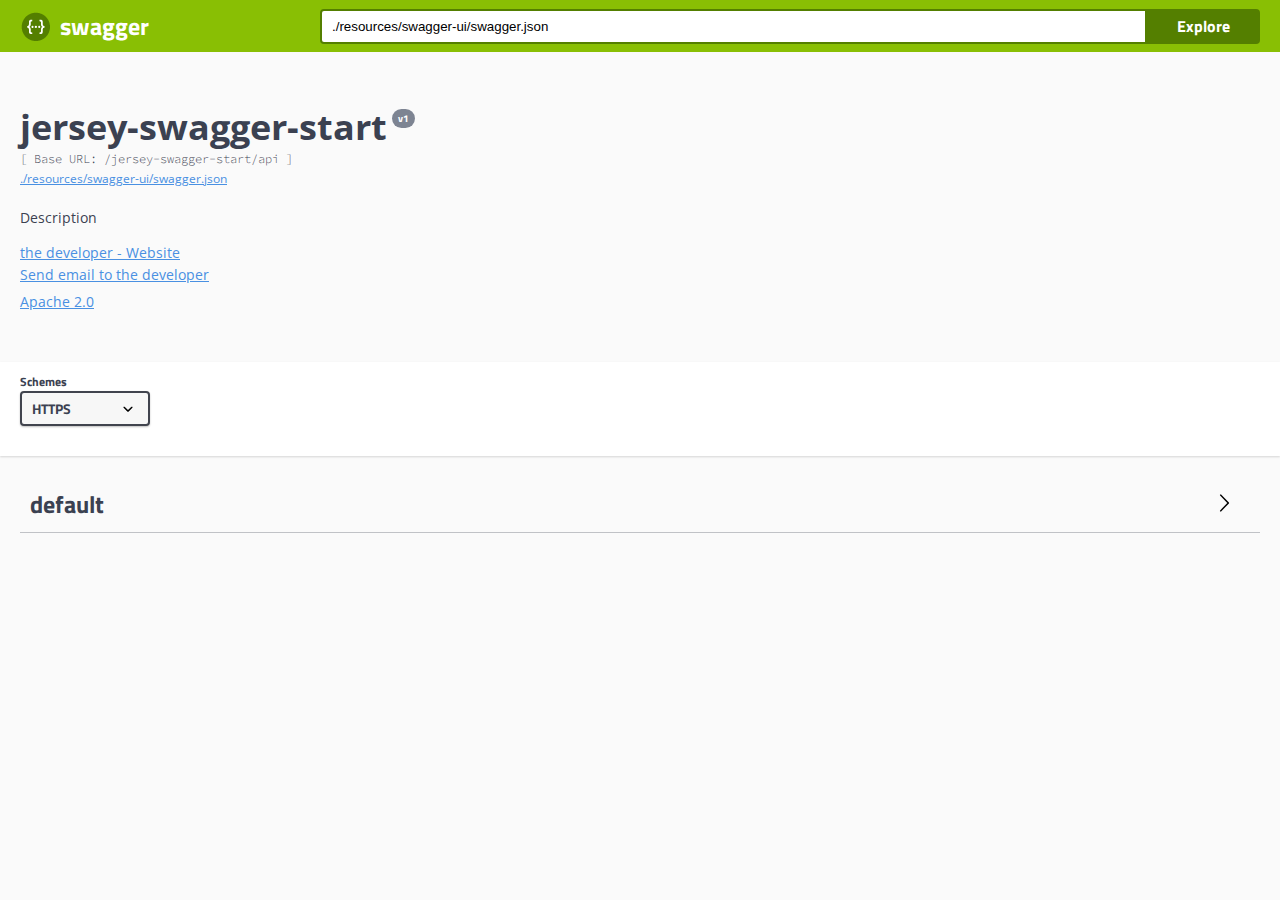
<file: src/main/webapp/index.html>
<!-- HTML for static distribution bundle build -->
<!DOCTYPE html>
<html lang="en">
<head>
  <meta charset="UTF-8">
  <title>Swagger UI</title>
  <link href="https://fonts.googleapis.com/css?family=Open+Sans:400,700|Source+Code+Pro:300,600|Titillium+Web:400,600,700" rel="stylesheet">
  <link rel="stylesheet" type="text/css" href="./swagger/swagger-ui.css" >
  <link rel="icon" type="image/png" href="./swagger/favicon-32x32.png" sizes="32x32" />
  <link rel="icon" type="image/png" href="./swagger/favicon-16x16.png" sizes="16x16" />
  <style>
    html
    {
      box-sizing: border-box;
      overflow: -moz-scrollbars-vertical;
      overflow-y: scroll;
    }
    *,
    *:before,
    *:after
    {
      box-sizing: inherit;
    }

    body {
      margin:0;
      background: #fafafa;
    }
  </style>
</head>

<body>

<svg xmlns="http://www.w3.org/2000/svg" xmlns:xlink="http://www.w3.org/1999/xlink" style="position:absolute;width:0;height:0">
  <defs>
    <symbol viewBox="0 0 20 20" id="unlocked">
          <path d="M15.8 8H14V5.6C14 2.703 12.665 1 10 1 7.334 1 6 2.703 6 5.6V6h2v-.801C8 3.754 8.797 3 10 3c1.203 0 2 .754 2 2.199V8H4c-.553 0-1 .646-1 1.199V17c0 .549.428 1.139.951 1.307l1.197.387C5.672 18.861 6.55 19 7.1 19h5.8c.549 0 1.428-.139 1.951-.307l1.196-.387c.524-.167.953-.757.953-1.306V9.199C17 8.646 16.352 8 15.8 8z"></path>
    </symbol>

    <symbol viewBox="0 0 20 20" id="locked">
      <path d="M15.8 8H14V5.6C14 2.703 12.665 1 10 1 7.334 1 6 2.703 6 5.6V8H4c-.553 0-1 .646-1 1.199V17c0 .549.428 1.139.951 1.307l1.197.387C5.672 18.861 6.55 19 7.1 19h5.8c.549 0 1.428-.139 1.951-.307l1.196-.387c.524-.167.953-.757.953-1.306V9.199C17 8.646 16.352 8 15.8 8zM12 8H8V5.199C8 3.754 8.797 3 10 3c1.203 0 2 .754 2 2.199V8z"/>
    </symbol>

    <symbol viewBox="0 0 20 20" id="close">
      <path d="M14.348 14.849c-.469.469-1.229.469-1.697 0L10 11.819l-2.651 3.029c-.469.469-1.229.469-1.697 0-.469-.469-.469-1.229 0-1.697l2.758-3.15-2.759-3.152c-.469-.469-.469-1.228 0-1.697.469-.469 1.228-.469 1.697 0L10 8.183l2.651-3.031c.469-.469 1.228-.469 1.697 0 .469.469.469 1.229 0 1.697l-2.758 3.152 2.758 3.15c.469.469.469 1.229 0 1.698z"/>
    </symbol>

    <symbol viewBox="0 0 20 20" id="large-arrow">
      <path d="M13.25 10L6.109 2.58c-.268-.27-.268-.707 0-.979.268-.27.701-.27.969 0l7.83 7.908c.268.271.268.709 0 .979l-7.83 7.908c-.268.271-.701.27-.969 0-.268-.269-.268-.707 0-.979L13.25 10z"/>
    </symbol>

    <symbol viewBox="0 0 20 20" id="large-arrow-down">
      <path d="M17.418 6.109c.272-.268.709-.268.979 0s.271.701 0 .969l-7.908 7.83c-.27.268-.707.268-.979 0l-7.908-7.83c-.27-.268-.27-.701 0-.969.271-.268.709-.268.979 0L10 13.25l7.418-7.141z"/>
    </symbol>


    <symbol viewBox="0 0 24 24" id="jump-to">
      <path d="M19 7v4H5.83l3.58-3.59L8 6l-6 6 6 6 1.41-1.41L5.83 13H21V7z"/>
    </symbol>

    <symbol viewBox="0 0 24 24" id="expand">
      <path d="M10 18h4v-2h-4v2zM3 6v2h18V6H3zm3 7h12v-2H6v2z"/>
    </symbol>

  </defs>
</svg>

<div id="swagger-ui"></div>

<script src="./swagger/swagger-ui-bundle.js"> </script>
<script src="./swagger/swagger-ui-standalone-preset.js"> </script>
<script>
window.onload = function() {
  
  // Build a system
  const ui = SwaggerUIBundle({
    url: "./resources/swagger-ui/swagger.json",
    dom_id: '#swagger-ui',
    validatorUrl: null,
    defaultModelsExpandDepth: 0,
    docExpansion: ["none"],
    deepLinking: true,
    presets: [
      SwaggerUIBundle.presets.apis,
      SwaggerUIStandalonePreset
    ],
    plugins: [
      SwaggerUIBundle.plugins.DownloadUrl
    ],
    layout: "StandaloneLayout"
  })

  window.ui = ui
}
</script>
</body>

</html>
</file>
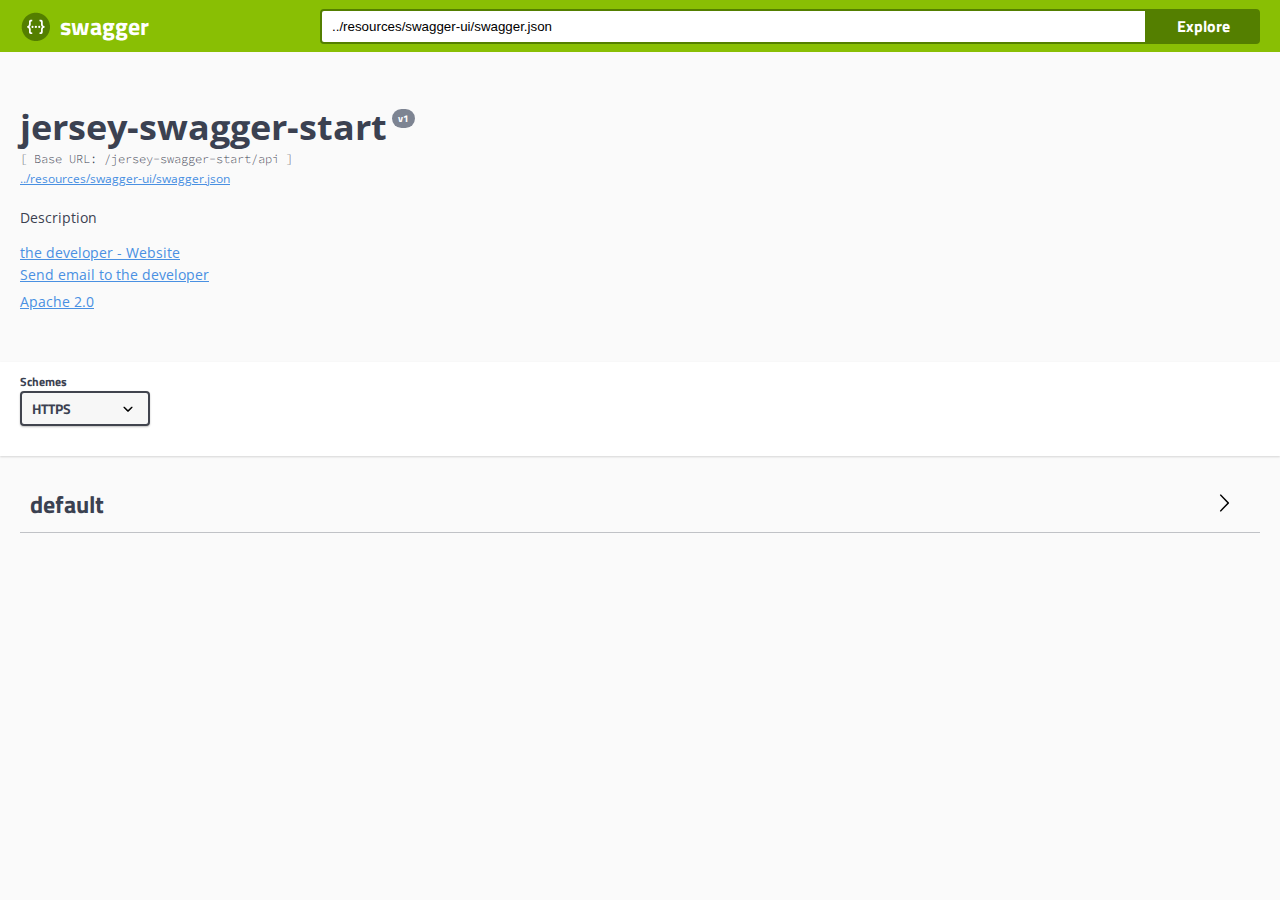
<file: src/main/webapp/swagger/index.html>
<!-- HTML for static distribution bundle build -->
<!DOCTYPE html>
<html lang="en">
<head>
  <meta charset="UTF-8">
  <title>Swagger UI</title>
  <link href="https://fonts.googleapis.com/css?family=Open+Sans:400,700|Source+Code+Pro:300,600|Titillium+Web:400,600,700" rel="stylesheet">
  <link rel="stylesheet" type="text/css" href="./swagger-ui.css" >
  <link rel="icon" type="image/png" href="./favicon-32x32.png" sizes="32x32" />
  <link rel="icon" type="image/png" href="./favicon-16x16.png" sizes="16x16" />
  <style>
    html
    {
      box-sizing: border-box;
      overflow: -moz-scrollbars-vertical;
      overflow-y: scroll;
    }
    *,
    *:before,
    *:after
    {
      box-sizing: inherit;
    }

    body {
      margin:0;
      background: #fafafa;
    }
  </style>
</head>

<body>

<svg xmlns="http://www.w3.org/2000/svg" xmlns:xlink="http://www.w3.org/1999/xlink" style="position:absolute;width:0;height:0">
  <defs>
    <symbol viewBox="0 0 20 20" id="unlocked">
          <path d="M15.8 8H14V5.6C14 2.703 12.665 1 10 1 7.334 1 6 2.703 6 5.6V6h2v-.801C8 3.754 8.797 3 10 3c1.203 0 2 .754 2 2.199V8H4c-.553 0-1 .646-1 1.199V17c0 .549.428 1.139.951 1.307l1.197.387C5.672 18.861 6.55 19 7.1 19h5.8c.549 0 1.428-.139 1.951-.307l1.196-.387c.524-.167.953-.757.953-1.306V9.199C17 8.646 16.352 8 15.8 8z"></path>
    </symbol>

    <symbol viewBox="0 0 20 20" id="locked">
      <path d="M15.8 8H14V5.6C14 2.703 12.665 1 10 1 7.334 1 6 2.703 6 5.6V8H4c-.553 0-1 .646-1 1.199V17c0 .549.428 1.139.951 1.307l1.197.387C5.672 18.861 6.55 19 7.1 19h5.8c.549 0 1.428-.139 1.951-.307l1.196-.387c.524-.167.953-.757.953-1.306V9.199C17 8.646 16.352 8 15.8 8zM12 8H8V5.199C8 3.754 8.797 3 10 3c1.203 0 2 .754 2 2.199V8z"/>
    </symbol>

    <symbol viewBox="0 0 20 20" id="close">
      <path d="M14.348 14.849c-.469.469-1.229.469-1.697 0L10 11.819l-2.651 3.029c-.469.469-1.229.469-1.697 0-.469-.469-.469-1.229 0-1.697l2.758-3.15-2.759-3.152c-.469-.469-.469-1.228 0-1.697.469-.469 1.228-.469 1.697 0L10 8.183l2.651-3.031c.469-.469 1.228-.469 1.697 0 .469.469.469 1.229 0 1.697l-2.758 3.152 2.758 3.15c.469.469.469 1.229 0 1.698z"/>
    </symbol>

    <symbol viewBox="0 0 20 20" id="large-arrow">
      <path d="M13.25 10L6.109 2.58c-.268-.27-.268-.707 0-.979.268-.27.701-.27.969 0l7.83 7.908c.268.271.268.709 0 .979l-7.83 7.908c-.268.271-.701.27-.969 0-.268-.269-.268-.707 0-.979L13.25 10z"/>
    </symbol>

    <symbol viewBox="0 0 20 20" id="large-arrow-down">
      <path d="M17.418 6.109c.272-.268.709-.268.979 0s.271.701 0 .969l-7.908 7.83c-.27.268-.707.268-.979 0l-7.908-7.83c-.27-.268-.27-.701 0-.969.271-.268.709-.268.979 0L10 13.25l7.418-7.141z"/>
    </symbol>


    <symbol viewBox="0 0 24 24" id="jump-to">
      <path d="M19 7v4H5.83l3.58-3.59L8 6l-6 6 6 6 1.41-1.41L5.83 13H21V7z"/>
    </symbol>

    <symbol viewBox="0 0 24 24" id="expand">
      <path d="M10 18h4v-2h-4v2zM3 6v2h18V6H3zm3 7h12v-2H6v2z"/>
    </symbol>

  </defs>
</svg>

<div id="swagger-ui"></div>

<script src="./swagger-ui-bundle.js"> </script>
<script src="./swagger-ui-standalone-preset.js"> </script>
<script>
window.onload = function() {
  
  // Build a system
  const ui = SwaggerUIBundle({
    url: "../resources/swagger-ui/swagger.json",
    dom_id: '#swagger-ui',
    validatorUrl: null,
    defaultModelsExpandDepth: 0,
    docExpansion: ["none"],
    deepLinking: true,
    presets: [
      SwaggerUIBundle.presets.apis,
      SwaggerUIStandalonePreset
    ],
    plugins: [
      SwaggerUIBundle.plugins.DownloadUrl
    ],
    layout: "StandaloneLayout"
  })

  window.ui = ui
}
</script>
</body>

</html>
</file>
<file: src/main/webapp/swagger/swagger-ui.css>
.swagger-ui{font-family:Open Sans,sans-serif;color:#3b4151}.swagger-ui .wrapper{width:100%;max-width:1460px;margin:0 auto;padding:0 20px;-webkit-box-sizing:border-box;box-sizing:border-box}.swagger-ui .opblock-tag-section{display:-webkit-box;display:-ms-flexbox;display:flex;-webkit-box-orient:vertical;-webkit-box-direction:normal;-ms-flex-direction:column;flex-direction:column}.swagger-ui .opblock-tag{display:-webkit-box;display:-ms-flexbox;display:flex;-webkit-box-align:center;-ms-flex-align:center;align-items:center;padding:10px 20px 10px 10px;cursor:pointer;-webkit-transition:all .2s;transition:all .2s;border-bottom:1px solid rgba(59,65,81,.3)}.swagger-ui .opblock-tag:hover{background:rgba(0,0,0,.02)}.swagger-ui .opblock-tag{font-size:24px;margin:0 0 5px;font-family:Titillium Web,sans-serif;color:#3b4151}.swagger-ui .opblock-tag.no-desc span{-webkit-box-flex:1;-ms-flex:1;flex:1}.swagger-ui .opblock-tag svg{-webkit-transition:all .4s;transition:all .4s}.swagger-ui .opblock-tag small{font-size:14px;font-weight:400;-webkit-box-flex:1;-ms-flex:1;flex:1;padding:0 10px;font-family:Open Sans,sans-serif;color:#3b4151}.swagger-ui .parameter__type{font-size:12px;padding:5px 0;font-family:Source Code Pro,monospace;font-weight:600;color:#3b4151}.swagger-ui .view-line-link{position:relative;top:3px;width:20px;margin:0 5px;cursor:pointer;-webkit-transition:all .5s;transition:all .5s}.swagger-ui .opblock{margin:0 0 15px;border:1px solid #000;border-radius:4px;-webkit-box-shadow:0 0 3px rgba(0,0,0,.19);box-shadow:0 0 3px rgba(0,0,0,.19)}.swagger-ui .opblock .tab-header{display:-webkit-box;display:-ms-flexbox;display:flex;-webkit-box-flex:1;-ms-flex:1;flex:1}.swagger-ui .opblock .tab-header .tab-item{padding:0 40px;cursor:pointer}.swagger-ui .opblock .tab-header .tab-item:first-of-type{padding:0 40px 0 0}.swagger-ui .opblock .tab-header .tab-item.active h4 span{position:relative}.swagger-ui .opblock .tab-header .tab-item.active h4 span:after{position:absolute;bottom:-15px;left:50%;width:120%;height:4px;content:"";-webkit-transform:translateX(-50%);transform:translateX(-50%);background:gray}.swagger-ui .opblock.is-open .opblock-summary{border-bottom:1px solid #000}.swagger-ui .opblock .opblock-section-header{padding:8px 20px;min-height:50px;background:hsla(0,0%,100%,.8);-webkit-box-shadow:0 1px 2px rgba(0,0,0,.1);box-shadow:0 1px 2px rgba(0,0,0,.1)}.swagger-ui .opblock .opblock-section-header,.swagger-ui .opblock .opblock-section-header label{display:-webkit-box;display:-ms-flexbox;display:flex;-webkit-box-align:center;-ms-flex-align:center;align-items:center}.swagger-ui .opblock .opblock-section-header label{font-size:12px;font-weight:700;margin:0;margin-left:auto;font-family:Titillium Web,sans-serif;color:#3b4151}.swagger-ui .opblock .opblock-section-header label span{padding:0 10px 0 0}.swagger-ui .opblock .opblock-section-header h4{font-size:14px;-webkit-box-flex:1;-ms-flex:1;flex:1;margin:0;font-family:Titillium Web,sans-serif;color:#3b4151}.swagger-ui .opblock .opblock-summary-method{font-size:14px;font-weight:700;min-width:80px;padding:6px 15px;text-align:center;border-radius:3px;background:#000;text-shadow:0 1px 0 rgba(0,0,0,.1);font-family:Titillium Web,sans-serif;color:#fff}.swagger-ui .opblock .opblock-summary-operation-id,.swagger-ui .opblock .opblock-summary-path,.swagger-ui .opblock .opblock-summary-path__deprecated{font-size:16px;display:-webkit-box;display:-ms-flexbox;display:flex;-webkit-box-flex:0;-ms-flex:0 3 auto;flex:0 3 auto;-webkit-box-align:center;-ms-flex-align:center;align-items:center;word-break:break-all;padding:0 10px;font-family:Source Code Pro,monospace;font-weight:600;color:#3b4151}@media (max-width:768px){.swagger-ui .opblock .opblock-summary-operation-id,.swagger-ui .opblock .opblock-summary-path,.swagger-ui .opblock .opblock-summary-path__deprecated{font-size:12px}}.swagger-ui .opblock .opblock-summary-operation-id .view-line-link,.swagger-ui .opblock .opblock-summary-path .view-line-link,.swagger-ui .opblock .opblock-summary-path__deprecated .view-line-link{position:relative;top:2px;width:0;margin:0;cursor:pointer;-webkit-transition:all .5s;transition:all .5s}.swagger-ui .opblock .opblock-summary-operation-id:hover .view-line-link,.swagger-ui .opblock .opblock-summary-path:hover .view-line-link,.swagger-ui .opblock .opblock-summary-path__deprecated:hover .view-line-link{width:18px;margin:0 5px}.swagger-ui .opblock .opblock-summary-path__deprecated{text-decoration:line-through}.swagger-ui .opblock .opblock-summary-operation-id{font-size:14px}.swagger-ui .opblock .opblock-summary-description{font-size:13px;-webkit-box-flex:1;-ms-flex:1;flex:1;font-family:Open Sans,sans-serif;color:#3b4151}.swagger-ui .opblock .opblock-summary{display:-webkit-box;display:-ms-flexbox;display:flex;-webkit-box-align:center;-ms-flex-align:center;align-items:center;padding:5px;cursor:pointer}.swagger-ui .opblock.opblock-post{border-color:#49cc90;background:rgba(73,204,144,.1)}.swagger-ui .opblock.opblock-post .opblock-summary-method{background:#49cc90}.swagger-ui .opblock.opblock-post .opblock-summary{border-color:#49cc90}.swagger-ui .opblock.opblock-post .tab-header .tab-item.active h4 span:after{background:#49cc90}.swagger-ui .opblock.opblock-put{border-color:#fca130;background:rgba(252,161,48,.1)}.swagger-ui .opblock.opblock-put .opblock-summary-method{background:#fca130}.swagger-ui .opblock.opblock-put .opblock-summary{border-color:#fca130}.swagger-ui .opblock.opblock-put .tab-header .tab-item.active h4 span:after{background:#fca130}.swagger-ui .opblock.opblock-delete{border-color:#f93e3e;background:rgba(249,62,62,.1)}.swagger-ui .opblock.opblock-delete .opblock-summary-method{background:#f93e3e}.swagger-ui .opblock.opblock-delete .opblock-summary{border-color:#f93e3e}.swagger-ui .opblock.opblock-delete .tab-header .tab-item.active h4 span:after{background:#f93e3e}.swagger-ui .opblock.opblock-get{border-color:#61affe;background:rgba(97,175,254,.1)}.swagger-ui .opblock.opblock-get .opblock-summary-method{background:#61affe}.swagger-ui .opblock.opblock-get .opblock-summary{border-color:#61affe}.swagger-ui .opblock.opblock-get .tab-header .tab-item.active h4 span:after{background:#61affe}.swagger-ui .opblock.opblock-patch{border-color:#50e3c2;background:rgba(80,227,194,.1)}.swagger-ui .opblock.opblock-patch .opblock-summary-method{background:#50e3c2}.swagger-ui .opblock.opblock-patch .opblock-summary{border-color:#50e3c2}.swagger-ui .opblock.opblock-patch .tab-header .tab-item.active h4 span:after{background:#50e3c2}.swagger-ui .opblock.opblock-head{border-color:#9012fe;background:rgba(144,18,254,.1)}.swagger-ui .opblock.opblock-head .opblock-summary-method{background:#9012fe}.swagger-ui .opblock.opblock-head .opblock-summary{border-color:#9012fe}.swagger-ui .opblock.opblock-head .tab-header .tab-item.active h4 span:after{background:#9012fe}.swagger-ui .opblock.opblock-options{border-color:#0d5aa7;background:rgba(13,90,167,.1)}.swagger-ui .opblock.opblock-options .opblock-summary-method{background:#0d5aa7}.swagger-ui .opblock.opblock-options .opblock-summary{border-color:#0d5aa7}.swagger-ui .opblock.opblock-options .tab-header .tab-item.active h4 span:after{background:#0d5aa7}.swagger-ui .opblock.opblock-deprecated{opacity:.6;border-color:#ebebeb;background:hsla(0,0%,92%,.1)}.swagger-ui .opblock.opblock-deprecated .opblock-summary-method{background:#ebebeb}.swagger-ui .opblock.opblock-deprecated .opblock-summary{border-color:#ebebeb}.swagger-ui .opblock.opblock-deprecated .tab-header .tab-item.active h4 span:after{background:#ebebeb}.swagger-ui .opblock .opblock-schemes{padding:8px 20px}.swagger-ui .opblock .opblock-schemes .schemes-title{padding:0 10px 0 0}.swagger-ui .filter .operation-filter-input{width:100%;margin:20px 0;padding:10px;border:2px solid #d8dde7}.swagger-ui .tab{display:-webkit-box;display:-ms-flexbox;display:flex;margin:20px 0 10px;padding:0;list-style:none}.swagger-ui .tab li{font-size:12px;min-width:100px;min-width:90px;padding:0;cursor:pointer;font-family:Titillium Web,sans-serif;color:#3b4151}.swagger-ui .tab li:first-of-type{position:relative;padding-left:0}.swagger-ui .tab li:first-of-type:after{position:absolute;top:0;right:6px;width:1px;height:100%;content:"";background:rgba(0,0,0,.2)}.swagger-ui .tab li.active{font-weight:700}.swagger-ui .opblock-description-wrapper,.swagger-ui .opblock-external-docs-wrapper,.swagger-ui .opblock-title_normal{font-size:12px;margin:0 0 5px;padding:15px 20px;font-family:Open Sans,sans-serif;color:#3b4151}.swagger-ui .opblock-description-wrapper h4,.swagger-ui .opblock-external-docs-wrapper h4,.swagger-ui .opblock-title_normal h4{font-size:12px;margin:0 0 5px;font-family:Open Sans,sans-serif;color:#3b4151}.swagger-ui .opblock-description-wrapper p,.swagger-ui .opblock-external-docs-wrapper p,.swagger-ui .opblock-title_normal p{font-size:14px;margin:0;font-family:Open Sans,sans-serif;color:#3b4151}.swagger-ui .opblock-external-docs-wrapper h4{padding-left:0}.swagger-ui .execute-wrapper{padding:20px;text-align:right}.swagger-ui .execute-wrapper .btn{width:100%;padding:8px 40px}.swagger-ui .body-param-options{display:-webkit-box;display:-ms-flexbox;display:flex;-webkit-box-orient:vertical;-webkit-box-direction:normal;-ms-flex-direction:column;flex-direction:column}.swagger-ui .body-param-options .body-param-edit{padding:10px 0}.swagger-ui .body-param-options label{padding:8px 0}.swagger-ui .body-param-options label select{margin:3px 0 0}.swagger-ui .responses-inner{padding:20px}.swagger-ui .responses-inner h4,.swagger-ui .responses-inner h5{font-size:12px;margin:10px 0 5px;font-family:Open Sans,sans-serif;color:#3b4151}.swagger-ui .response-col_status{font-size:14px;font-family:Open Sans,sans-serif;color:#3b4151}.swagger-ui .response-col_status .response-undocumented{font-size:11px;font-family:Source Code Pro,monospace;font-weight:600;color:#909090}.swagger-ui .response-col_links{padding-left:2em;max-width:40em;font-size:14px;font-family:Open Sans,sans-serif;color:#3b4151}.swagger-ui .response-col_links .response-undocumented{font-size:11px;font-family:Source Code Pro,monospace;font-weight:600;color:#909090}.swagger-ui .response-col_description__inner div.markdown,.swagger-ui .response-col_description__inner div.renderedMarkdown{font-size:12px;font-style:italic;display:block;margin:0;padding:10px;border-radius:4px;background:#41444e;font-family:Source Code Pro,monospace;font-weight:600;color:#fff}.swagger-ui .response-col_description__inner div.markdown p,.swagger-ui .response-col_description__inner div.renderedMarkdown p{margin:0;font-family:Source Code Pro,monospace;font-weight:600;color:#fff}.swagger-ui .response-col_description__inner div.markdown a,.swagger-ui .response-col_description__inner div.renderedMarkdown a{font-family:Source Code Pro,monospace;font-weight:600;color:#89bf04;text-decoration:underline}.swagger-ui .response-col_description__inner div.markdown a:hover,.swagger-ui .response-col_description__inner div.renderedMarkdown a:hover{color:#81b10c}.swagger-ui .response-col_description__inner div.markdown th,.swagger-ui .response-col_description__inner div.renderedMarkdown th{font-family:Source Code Pro,monospace;font-weight:600;color:#fff;border-bottom:1px solid #fff}.swagger-ui .opblock-body pre{overflow-y:scroll;max-height:500px;font-size:12px;margin:0;padding:10px;white-space:pre-wrap;word-wrap:break-word;word-break:break-all;word-break:break-word;-webkit-hyphens:auto;-ms-hyphens:auto;hyphens:auto;border-radius:4px;background:#41444e;overflow-wrap:break-word;font-family:Source Code Pro,monospace;font-weight:600;color:#fff}.swagger-ui .opblock-body pre span{color:#fff!important}.swagger-ui .opblock-body pre .headerline{display:block}.swagger-ui .scheme-container{margin:0 0 20px;padding:30px 0;background:#fff;-webkit-box-shadow:0 1px 2px 0 rgba(0,0,0,.15);box-shadow:0 1px 2px 0 rgba(0,0,0,.15)}.swagger-ui .scheme-container .schemes{display:-webkit-box;display:-ms-flexbox;display:flex;-webkit-box-align:center;-ms-flex-align:center;align-items:center}.swagger-ui .scheme-container .schemes>label{font-size:12px;font-weight:700;display:-webkit-box;display:-ms-flexbox;display:flex;-webkit-box-orient:vertical;-webkit-box-direction:normal;-ms-flex-direction:column;flex-direction:column;margin:-20px 15px 0 0;font-family:Titillium Web,sans-serif;color:#3b4151}.swagger-ui .scheme-container .schemes>label select{min-width:130px;text-transform:uppercase}.swagger-ui .loading-container{padding:40px 0 60px;margin-top:1em;min-height:1px;display:-webkit-box;display:-ms-flexbox;display:flex;-webkit-box-pack:center;-ms-flex-pack:center;justify-content:center;-webkit-box-align:center;-ms-flex-align:center;align-items:center;-webkit-box-orient:vertical;-webkit-box-direction:normal;-ms-flex-direction:column;flex-direction:column}.swagger-ui .loading-container .loading{position:relative}.swagger-ui .loading-container .loading:after{font-size:10px;font-weight:700;position:absolute;top:50%;left:50%;content:"loading";-webkit-transform:translate(-50%,-50%);transform:translate(-50%,-50%);text-transform:uppercase;font-family:Titillium Web,sans-serif;color:#3b4151}.swagger-ui .loading-container .loading:before{position:absolute;top:50%;left:50%;display:block;width:60px;height:60px;margin:-30px;content:"";-webkit-animation:rotation 1s infinite linear,opacity .5s;animation:rotation 1s infinite linear,opacity .5s;opacity:1;border:2px solid rgba(85,85,85,.1);border-top-color:rgba(0,0,0,.6);border-radius:100%;-webkit-backface-visibility:hidden;backface-visibility:hidden}@-webkit-keyframes rotation{to{-webkit-transform:rotate(1turn);transform:rotate(1turn)}}@keyframes rotation{to{-webkit-transform:rotate(1turn);transform:rotate(1turn)}}.swagger-ui .response-content-type{padding-top:1em}.swagger-ui .response-content-type.controls-accept-header select{border-color:green}.swagger-ui .response-content-type.controls-accept-header small{color:green;font-size:.7em}@-webkit-keyframes blinker{50%{opacity:0}}@keyframes blinker{50%{opacity:0}}.swagger-ui section h3{font-family:Titillium Web,sans-serif;color:#3b4151}.swagger-ui a.nostyle{display:inline}.swagger-ui a.nostyle,.swagger-ui a.nostyle:visited{text-decoration:inherit;color:inherit;cursor:pointer}.swagger-ui .btn{font-size:14px;font-weight:700;padding:5px 23px;-webkit-transition:all .3s;transition:all .3s;border:2px solid gray;border-radius:4px;background:transparent;-webkit-box-shadow:0 1px 2px rgba(0,0,0,.1);box-shadow:0 1px 2px rgba(0,0,0,.1);font-family:Titillium Web,sans-serif;color:#3b4151}.swagger-ui .btn.btn-sm{font-size:12px;padding:4px 23px}.swagger-ui .btn[disabled]{cursor:not-allowed;opacity:.3}.swagger-ui .btn:hover{-webkit-box-shadow:0 0 5px rgba(0,0,0,.3);box-shadow:0 0 5px rgba(0,0,0,.3)}.swagger-ui .btn.cancel{border-color:#ff6060;background-color:transparent;font-family:Titillium Web,sans-serif;color:#ff6060}.swagger-ui .btn.authorize{line-height:1;display:inline;color:#49cc90;border-color:#49cc90;background-color:transparent}.swagger-ui .btn.authorize span{float:left;padding:4px 20px 0 0}.swagger-ui .btn.authorize svg{fill:#49cc90}.swagger-ui .btn.execute{background-color:#4990e2;color:#fff;border-color:#4990e2}.swagger-ui .btn-group{display:-webkit-box;display:-ms-flexbox;display:flex;padding:30px}.swagger-ui .btn-group .btn{-webkit-box-flex:1;-ms-flex:1;flex:1}.swagger-ui .btn-group .btn:first-child{border-radius:4px 0 0 4px}.swagger-ui .btn-group .btn:last-child{border-radius:0 4px 4px 0}.swagger-ui .authorization__btn{padding:0 10px;border:none;background:none}.swagger-ui .authorization__btn.locked{opacity:1}.swagger-ui .authorization__btn.unlocked{opacity:.4}.swagger-ui .expand-methods,.swagger-ui .expand-operation{border:none;background:none}.swagger-ui .expand-methods svg,.swagger-ui .expand-operation svg{width:20px;height:20px}.swagger-ui .expand-methods{padding:0 10px}.swagger-ui .expand-methods:hover svg{fill:#404040}.swagger-ui .expand-methods svg{-webkit-transition:all .3s;transition:all .3s;fill:#707070}.swagger-ui button{cursor:pointer;outline:none}.swagger-ui button.invalid{-webkit-animation:shake .4s 1;animation:shake .4s 1;border-color:#f93e3e;background:#feebeb}.swagger-ui select{font-size:14px;font-weight:700;padding:5px 40px 5px 10px;border:2px solid #41444e;border-radius:4px;background:#f7f7f7 url([data-uri]) right 10px center no-repeat;background-size:20px;-webkit-box-shadow:0 1px 2px 0 rgba(0,0,0,.25);box-shadow:0 1px 2px 0 rgba(0,0,0,.25);font-family:Titillium Web,sans-serif;color:#3b4151;-webkit-appearance:none;-moz-appearance:none;appearance:none}.swagger-ui select[multiple]{margin:5px 0;padding:5px;background:#f7f7f7}.swagger-ui select.invalid{-webkit-animation:shake .4s 1;animation:shake .4s 1;border-color:#f93e3e;background:#feebeb}.swagger-ui .opblock-body select{min-width:230px}@media (max-width:768px){.swagger-ui .opblock-body select{min-width:180px}}.swagger-ui label{font-size:12px;font-weight:700;margin:0 0 5px;font-family:Titillium Web,sans-serif;color:#3b4151}.swagger-ui input[type=email],.swagger-ui input[type=file],.swagger-ui input[type=password],.swagger-ui input[type=search],.swagger-ui input[type=text]{min-width:100px;margin:5px 0;padding:8px 10px;border:1px solid #d9d9d9;border-radius:4px;background:#fff}@media (max-width:768px){.swagger-ui input[type=email],.swagger-ui input[type=file],.swagger-ui input[type=password],.swagger-ui input[type=search],.swagger-ui input[type=text]{max-width:175px}}.swagger-ui input[type=email].invalid,.swagger-ui input[type=file].invalid,.swagger-ui input[type=password].invalid,.swagger-ui input[type=search].invalid,.swagger-ui input[type=text].invalid{-webkit-animation:shake .4s 1;animation:shake .4s 1;border-color:#f93e3e;background:#feebeb}@-webkit-keyframes shake{10%,90%{-webkit-transform:translate3d(-1px,0,0);transform:translate3d(-1px,0,0)}20%,80%{-webkit-transform:translate3d(2px,0,0);transform:translate3d(2px,0,0)}30%,50%,70%{-webkit-transform:translate3d(-4px,0,0);transform:translate3d(-4px,0,0)}40%,60%{-webkit-transform:translate3d(4px,0,0);transform:translate3d(4px,0,0)}}@keyframes shake{10%,90%{-webkit-transform:translate3d(-1px,0,0);transform:translate3d(-1px,0,0)}20%,80%{-webkit-transform:translate3d(2px,0,0);transform:translate3d(2px,0,0)}30%,50%,70%{-webkit-transform:translate3d(-4px,0,0);transform:translate3d(-4px,0,0)}40%,60%{-webkit-transform:translate3d(4px,0,0);transform:translate3d(4px,0,0)}}.swagger-ui textarea{font-size:12px;width:100%;min-height:280px;padding:10px;border:none;border-radius:4px;outline:none;background:hsla(0,0%,100%,.8);font-family:Source Code Pro,monospace;font-weight:600;color:#3b4151}.swagger-ui textarea:focus{border:2px solid #61affe}.swagger-ui textarea.curl{font-size:12px;min-height:100px;margin:0;padding:10px;resize:none;border-radius:4px;background:#41444e;font-family:Source Code Pro,monospace;font-weight:600;color:#fff}.swagger-ui .checkbox{padding:5px 0 10px;-webkit-transition:opacity .5s;transition:opacity .5s;color:#303030}.swagger-ui .checkbox label{display:-webkit-box;display:-ms-flexbox;display:flex}.swagger-ui .checkbox p{font-weight:400!important;font-style:italic;margin:0!important;font-family:Source Code Pro,monospace;font-weight:600;color:#3b4151}.swagger-ui .checkbox input[type=checkbox]{display:none}.swagger-ui .checkbox input[type=checkbox]+label>.item{position:relative;top:3px;display:inline-block;width:16px;height:16px;margin:0 8px 0 0;padding:5px;cursor:pointer;border-radius:1px;background:#e8e8e8;-webkit-box-shadow:0 0 0 2px #e8e8e8;box-shadow:0 0 0 2px #e8e8e8;-webkit-box-flex:0;-ms-flex:none;flex:none}.swagger-ui .checkbox input[type=checkbox]+label>.item:active{-webkit-transform:scale(.9);transform:scale(.9)}.swagger-ui .checkbox input[type=checkbox]:checked+label>.item{background:#e8e8e8 url("data:image/svg+xml;charset=utf-8,%3Csvg width='10' height='8' viewBox='3 7 10 8' xmlns='http://www.w3.org/2000/svg'%3E%3Cpath fill='%2341474E' fill-rule='evenodd' d='M6.333 15L3 11.667l1.333-1.334 2 2L11.667 7 13 8.333z'/%3E%3C/svg%3E") 50% no-repeat}.swagger-ui .dialog-ux{position:fixed;z-index:9999;top:0;right:0;bottom:0;left:0}.swagger-ui .dialog-ux .backdrop-ux{position:fixed;top:0;right:0;bottom:0;left:0;background:rgba(0,0,0,.8)}.swagger-ui .dialog-ux .modal-ux{position:absolute;z-index:9999;top:50%;left:50%;width:100%;min-width:300px;max-width:650px;-webkit-transform:translate(-50%,-50%);transform:translate(-50%,-50%);border:1px solid #ebebeb;border-radius:4px;background:#fff;-webkit-box-shadow:0 10px 30px 0 rgba(0,0,0,.2);box-shadow:0 10px 30px 0 rgba(0,0,0,.2)}.swagger-ui .dialog-ux .modal-ux-content{overflow-y:auto;max-height:540px;padding:20px}.swagger-ui .dialog-ux .modal-ux-content p{font-size:12px;margin:0 0 5px;color:#41444e;font-family:Open Sans,sans-serif;color:#3b4151}.swagger-ui .dialog-ux .modal-ux-content h4{font-size:18px;font-weight:600;margin:15px 0 0;font-family:Titillium Web,sans-serif;color:#3b4151}.swagger-ui .dialog-ux .modal-ux-header{display:-webkit-box;display:-ms-flexbox;display:flex;padding:12px 0;border-bottom:1px solid #ebebeb;-webkit-box-align:center;-ms-flex-align:center;align-items:center}.swagger-ui .dialog-ux .modal-ux-header .close-modal{padding:0 10px;border:none;background:none;-webkit-appearance:none;-moz-appearance:none;appearance:none}.swagger-ui .dialog-ux .modal-ux-header h3{font-size:20px;font-weight:600;margin:0;padding:0 20px;-webkit-box-flex:1;-ms-flex:1;flex:1;font-family:Titillium Web,sans-serif;color:#3b4151}.swagger-ui .model{font-size:12px;font-weight:300;font-family:Source Code Pro,monospace;font-weight:600;color:#3b4151}.swagger-ui .model .deprecated span,.swagger-ui .model .deprecated td{color:#a0a0a0!important}.swagger-ui .model .deprecated>td:first-of-type{text-decoration:line-through}.swagger-ui .model-toggle{font-size:10px;position:relative;top:6px;display:inline-block;margin:auto .3em;cursor:pointer;-webkit-transition:-webkit-transform .15s ease-in;transition:-webkit-transform .15s ease-in;transition:transform .15s ease-in;transition:transform .15s ease-in,-webkit-transform .15s ease-in;-webkit-transform:rotate(90deg);transform:rotate(90deg);-webkit-transform-origin:50% 50%;transform-origin:50% 50%}.swagger-ui .model-toggle.collapsed{-webkit-transform:rotate(0deg);transform:rotate(0deg)}.swagger-ui .model-toggle:after{display:block;width:20px;height:20px;content:"";background:url("data:image/svg+xml;charset=utf-8,%3Csvg xmlns='http://www.w3.org/2000/svg' width='24' height='24' viewBox='0 0 24 24'%3E%3Cpath d='M10 6L8.59 7.41 13.17 12l-4.58 4.59L10 18l6-6z'/%3E%3C/svg%3E") 50% no-repeat;background-size:100%}.swagger-ui .model-jump-to-path{position:relative;cursor:pointer}.swagger-ui .model-jump-to-path .view-line-link{position:absolute;top:-.4em;cursor:pointer}.swagger-ui .model-title{position:relative}.swagger-ui .model-title:hover .model-hint{visibility:visible}.swagger-ui .model-hint{position:absolute;top:-1.8em;visibility:hidden;padding:.1em .5em;white-space:nowrap;color:#ebebeb;border-radius:4px;background:rgba(0,0,0,.7)}.swagger-ui .model p{margin:0 0 1em}.swagger-ui section.models{margin:30px 0;border:1px solid rgba(59,65,81,.3);border-radius:4px}.swagger-ui section.models.is-open{padding:0 0 20px}.swagger-ui section.models.is-open h4{margin:0 0 5px;border-bottom:1px solid rgba(59,65,81,.3)}.swagger-ui section.models h4{font-size:16px;display:-webkit-box;display:-ms-flexbox;display:flex;-webkit-box-align:center;-ms-flex-align:center;align-items:center;margin:0;padding:10px 20px 10px 10px;cursor:pointer;-webkit-transition:all .2s;transition:all .2s;font-family:Titillium Web,sans-serif;color:#606060}.swagger-ui section.models h4 svg{-webkit-transition:all .4s;transition:all .4s}.swagger-ui section.models h4 span{-webkit-box-flex:1;-ms-flex:1;flex:1}.swagger-ui section.models h4:hover{background:rgba(0,0,0,.02)}.swagger-ui section.models h5{font-size:16px;margin:0 0 10px;font-family:Titillium Web,sans-serif;color:#707070}.swagger-ui section.models .model-jump-to-path{position:relative;top:5px}.swagger-ui section.models .model-container{margin:0 20px 15px;-webkit-transition:all .5s;transition:all .5s;border-radius:4px;background:rgba(0,0,0,.05)}.swagger-ui section.models .model-container:hover{background:rgba(0,0,0,.07)}.swagger-ui section.models .model-container:first-of-type{margin:20px}.swagger-ui section.models .model-container:last-of-type{margin:0 20px}.swagger-ui section.models .model-box{background:none}.swagger-ui .model-box{padding:10px;border-radius:4px;background:rgba(0,0,0,.1)}.swagger-ui .model-box .model-jump-to-path{position:relative;top:4px}.swagger-ui .model-box.deprecated{opacity:.5}.swagger-ui .model-title{font-size:16px;font-family:Titillium Web,sans-serif;color:#505050}.swagger-ui .model-deprecated-warning{font-size:16px;font-weight:600;margin-right:1em;font-family:Titillium Web,sans-serif;color:#f93e3e}.swagger-ui span>span.model .brace-close{padding:0 0 0 10px}.swagger-ui .prop-name{display:inline-block;margin-right:1em}.swagger-ui .prop-type{color:#55a}.swagger-ui .prop-enum{display:block}.swagger-ui .prop-format{color:#606060}.swagger-ui .servers>label{font-size:12px;margin:-20px 15px 0 0;font-family:Titillium Web,sans-serif;color:#3b4151}.swagger-ui .servers>label select{min-width:130px;max-width:100%}.swagger-ui .servers h4.message{padding-bottom:2em}.swagger-ui .servers table tr{width:30em}.swagger-ui .servers table td{display:inline-block;max-width:15em;vertical-align:middle;padding-top:10px;padding-bottom:10px}.swagger-ui .servers table td:first-of-type{padding-right:2em}.swagger-ui .servers table td input{width:100%;height:100%}.swagger-ui .servers .computed-url{margin:2em 0}.swagger-ui .servers .computed-url code{display:inline-block;padding:4px;font-size:16px;margin:0 1em}.swagger-ui .global-server-container{margin:0 0 20px;padding:30px 0;background:#fff;-webkit-box-shadow:0 1px 2px 0 rgba(0,0,0,.15);box-shadow:0 1px 2px 0 rgba(0,0,0,.15)}.swagger-ui .global-server-container .servers-title{line-height:2em;font-weight:700}.swagger-ui .operation-servers h4.message{margin-bottom:2em}.swagger-ui table{width:100%;padding:0 10px;border-collapse:collapse}.swagger-ui table.model tbody tr td{padding:0;vertical-align:top}.swagger-ui table.model tbody tr td:first-of-type{width:174px;padding:0 0 0 2em}.swagger-ui table.headers td{font-size:12px;font-weight:300;vertical-align:middle;font-family:Source Code Pro,monospace;font-weight:600;color:#3b4151}.swagger-ui table tbody tr td{padding:10px 0 0;vertical-align:top}.swagger-ui table tbody tr td:first-of-type{max-width:20%;min-width:6em;padding:10px 0}.swagger-ui table thead tr td,.swagger-ui table thead tr th{font-size:12px;font-weight:700;padding:12px 0;text-align:left;border-bottom:1px solid rgba(59,65,81,.2);font-family:Open Sans,sans-serif;color:#3b4151}.swagger-ui .parameters-col_description input[type=text]{width:100%;max-width:340px}.swagger-ui .parameters-col_description select{border-width:1px}.swagger-ui .parameter__name{font-size:16px;font-weight:400;font-family:Titillium Web,sans-serif;color:#3b4151}.swagger-ui .parameter__name.required{font-weight:700}.swagger-ui .parameter__name.required:after{font-size:10px;position:relative;top:-6px;padding:5px;content:"required";color:rgba(255,0,0,.6)}.swagger-ui .parameter__extension,.swagger-ui .parameter__in{font-size:12px;font-style:italic;font-family:Source Code Pro,monospace;font-weight:600;color:gray}.swagger-ui .parameter__deprecated{font-size:12px;font-style:italic;font-family:Source Code Pro,monospace;font-weight:600;color:red}.swagger-ui .table-container{padding:20px}.swagger-ui .topbar{padding:8px 0;background-color:#89bf04}.swagger-ui .topbar .topbar-wrapper,.swagger-ui .topbar a{display:-webkit-box;display:-ms-flexbox;display:flex;-webkit-box-align:center;-ms-flex-align:center;align-items:center}.swagger-ui .topbar a{font-size:1.5em;font-weight:700;-webkit-box-flex:1;-ms-flex:1;flex:1;max-width:300px;text-decoration:none;font-family:Titillium Web,sans-serif;color:#fff}.swagger-ui .topbar a span{margin:0;padding:0 10px}.swagger-ui .topbar .download-url-wrapper{display:-webkit-box;display:-ms-flexbox;display:flex;-webkit-box-flex:3;-ms-flex:3;flex:3;-webkit-box-pack:end;-ms-flex-pack:end;justify-content:flex-end}.swagger-ui .topbar .download-url-wrapper input[type=text]{width:100%;margin:0;border:2px solid #547f00;border-radius:4px 0 0 4px;outline:none}.swagger-ui .topbar .download-url-wrapper .select-label{display:-webkit-box;display:-ms-flexbox;display:flex;-webkit-box-align:center;-ms-flex-align:center;align-items:center;width:100%;max-width:600px;margin:0}.swagger-ui .topbar .download-url-wrapper .select-label span{font-size:16px;-webkit-box-flex:1;-ms-flex:1;flex:1;padding:0 10px 0 0;text-align:right}.swagger-ui .topbar .download-url-wrapper .select-label select{-webkit-box-flex:2;-ms-flex:2;flex:2;width:100%;border:2px solid #547f00;outline:none;-webkit-box-shadow:none;box-shadow:none}.swagger-ui .topbar .download-url-wrapper .download-url-button{font-size:16px;font-weight:700;padding:4px 30px;border:none;border-radius:0 4px 4px 0;background:#547f00;font-family:Titillium Web,sans-serif;color:#fff}.swagger-ui .info{margin:50px 0}.swagger-ui .info hgroup.main{margin:0 0 20px}.swagger-ui .info hgroup.main a{font-size:12px}.swagger-ui .info li,.swagger-ui .info p,.swagger-ui .info table{font-size:14px;font-family:Open Sans,sans-serif;color:#3b4151}.swagger-ui .info h1,.swagger-ui .info h2,.swagger-ui .info h3,.swagger-ui .info h4,.swagger-ui .info h5{font-family:Open Sans,sans-serif;color:#3b4151}.swagger-ui .info code{padding:3px 5px;border-radius:4px;background:rgba(0,0,0,.05);font-family:Source Code Pro,monospace;font-weight:600;color:#9012fe}.swagger-ui .info a{font-size:14px;-webkit-transition:all .4s;transition:all .4s;font-family:Open Sans,sans-serif;color:#4990e2}.swagger-ui .info a:hover{color:#1f69c0}.swagger-ui .info>div{margin:0 0 5px}.swagger-ui .info .base-url{font-size:12px;font-weight:300!important;margin:0;font-family:Source Code Pro,monospace;font-weight:600;color:#3b4151}.swagger-ui .info .title{font-size:36px;margin:0;font-family:Open Sans,sans-serif;color:#3b4151}.swagger-ui .info .title small{font-size:10px;position:relative;top:-5px;display:inline-block;margin:0 0 0 5px;padding:2px 4px;vertical-align:super;border-radius:57px;background:#7d8492}.swagger-ui .info .title small pre{margin:0;font-family:Titillium Web,sans-serif;color:#fff}.swagger-ui .auth-btn-wrapper{display:-webkit-box;display:-ms-flexbox;display:flex;padding:10px 0;-webkit-box-pack:center;-ms-flex-pack:center;justify-content:center}.swagger-ui .auth-btn-wrapper .btn-done{margin-right:1em}.swagger-ui .auth-wrapper{display:-webkit-box;display:-ms-flexbox;display:flex;-webkit-box-flex:1;-ms-flex:1;flex:1;-webkit-box-pack:end;-ms-flex-pack:end;justify-content:flex-end}.swagger-ui .auth-wrapper .authorize{padding-right:20px}.swagger-ui .auth-container{margin:0 0 10px;padding:10px 20px;border-bottom:1px solid #ebebeb}.swagger-ui .auth-container:last-of-type{margin:0;padding:10px 20px;border:0}.swagger-ui .auth-container h4{margin:5px 0 15px!important}.swagger-ui .auth-container .wrapper{margin:0;padding:0}.swagger-ui .auth-container input[type=password],.swagger-ui .auth-container input[type=text]{min-width:230px}.swagger-ui .auth-container .errors{font-size:12px;padding:10px;border-radius:4px;font-family:Source Code Pro,monospace;font-weight:600;color:#3b4151}.swagger-ui .scopes h2{font-size:14px;font-family:Titillium Web,sans-serif;color:#3b4151}.swagger-ui .scope-def{padding:0 0 20px}.swagger-ui .errors-wrapper{margin:20px;padding:10px 20px;-webkit-animation:scaleUp .5s;animation:scaleUp .5s;border:2px solid #f93e3e;border-radius:4px;background:rgba(249,62,62,.1)}.swagger-ui .errors-wrapper .error-wrapper{margin:0 0 10px}.swagger-ui .errors-wrapper .errors h4{font-size:14px;margin:0;font-family:Source Code Pro,monospace;font-weight:600;color:#3b4151}.swagger-ui .errors-wrapper .errors small{color:#606060}.swagger-ui .errors-wrapper hgroup{display:-webkit-box;display:-ms-flexbox;display:flex;-webkit-box-align:center;-ms-flex-align:center;align-items:center}.swagger-ui .errors-wrapper hgroup h4{font-size:20px;margin:0;-webkit-box-flex:1;-ms-flex:1;flex:1;font-family:Titillium Web,sans-serif;color:#3b4151}@-webkit-keyframes scaleUp{0%{-webkit-transform:scale(.8);transform:scale(.8);opacity:0}to{-webkit-transform:scale(1);transform:scale(1);opacity:1}}@keyframes scaleUp{0%{-webkit-transform:scale(.8);transform:scale(.8);opacity:0}to{-webkit-transform:scale(1);transform:scale(1);opacity:1}}.swagger-ui .Resizer.vertical.disabled{display:none}
/*# sourceMappingURL=swagger-ui.css.map*/
</file>
